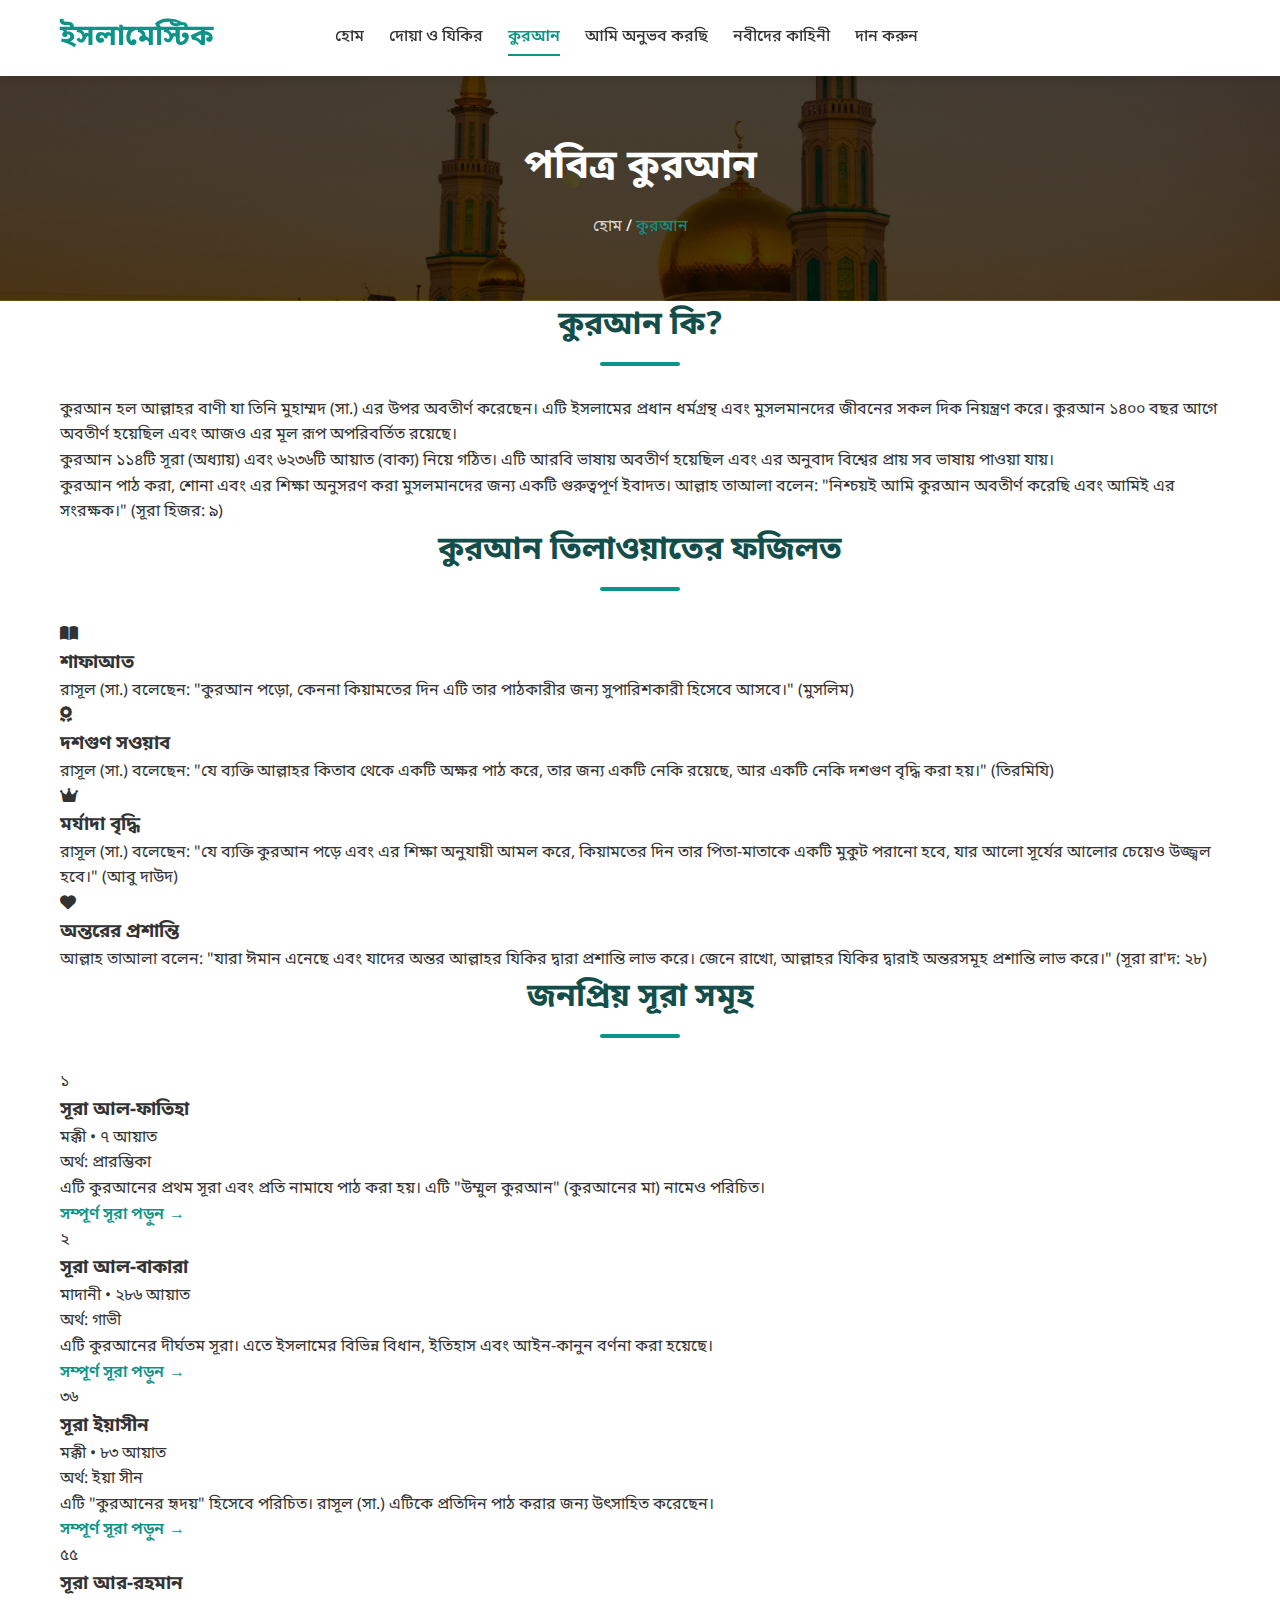
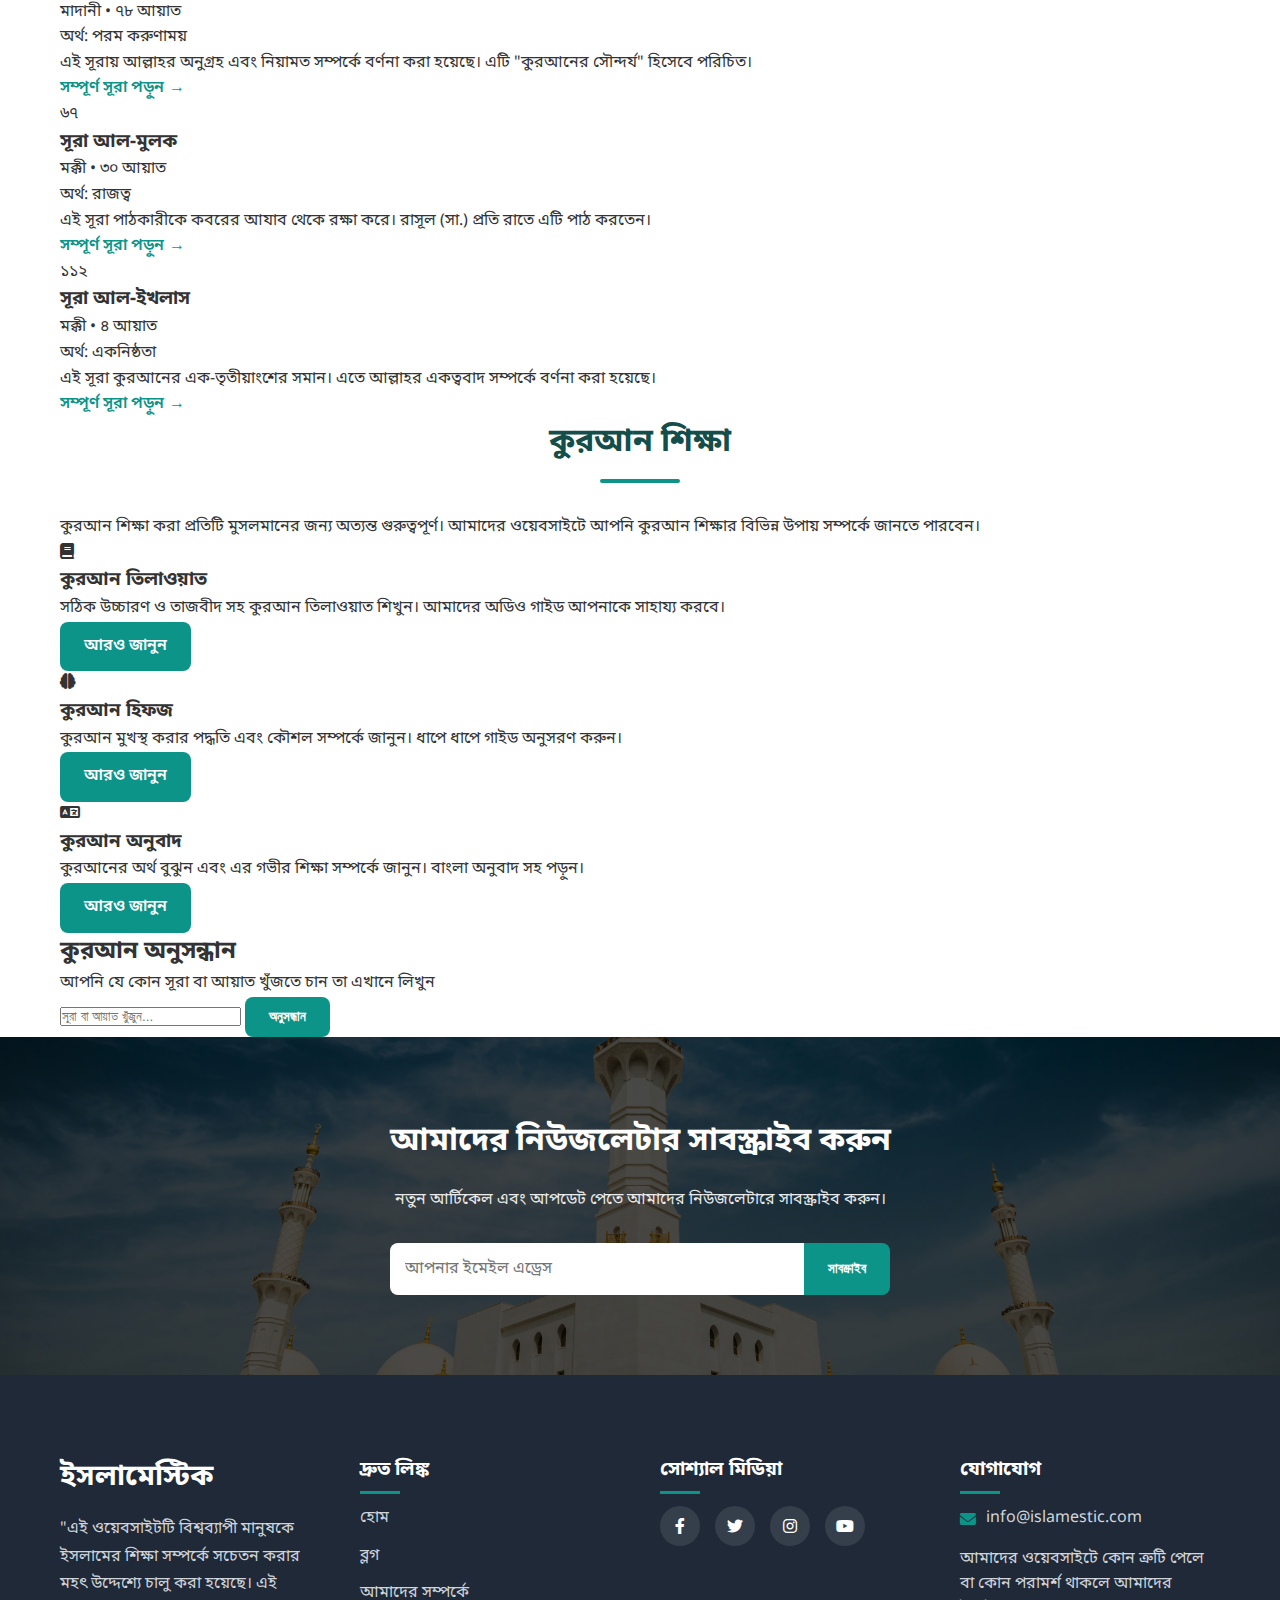
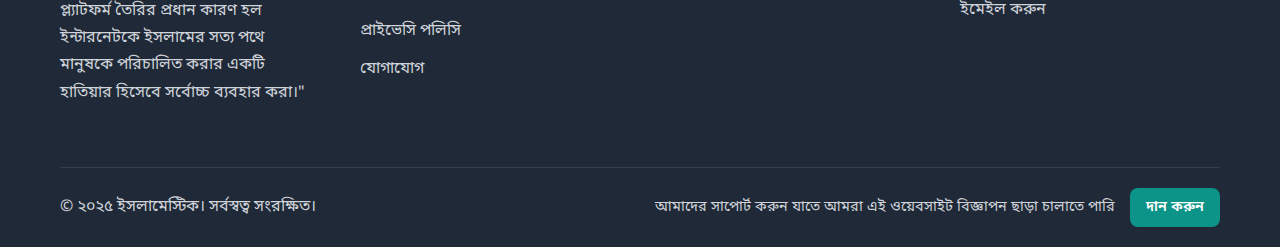
<file: quran.html>
<!DOCTYPE html>
<html lang="bn">
<head>
    <meta charset="UTF-8">
    <meta name="viewport" content="width=device-width, initial-scale=1.0">
    <title>ইসলামেস্টিক | কুরআন</title>
    <link rel="stylesheet" href="css/style.css">
    <link rel="stylesheet" href="https://cdnjs.cloudflare.com/ajax/libs/font-awesome/6.0.0/css/all.min.css">
    <link href="https://fonts.googleapis.com/css2?family=Noto+Sans+Bengali:wght@400;500;600;700&display=swap" rel="stylesheet">
</head>
<body>
    <header>
        <div class="container">
            <div class="logo">
                <h1>ইসলামেস্টিক</h1>
            </div>
            <nav>
                <ul>
                    <li><a href="index.html">হোম</a></li>
                    <li><a href="dua.html">দোয়া ও যিকির</a></li>
                    <li><a href="quran.html" class="active">কুরআন</a></li>
                    <li><a href="feeling.html">আমি অনুভব করছি</a></li>
                    <li><a href="prophets.html">নবীদের কাহিনী</a></li>
                    <li><a href="donate.html">দান করুন</a></li>
                </ul>
            </nav>
            <div class="mobile-menu-btn">
                <i class="fas fa-bars"></i>
            </div>
            <div class="social-icons header-social">
                <a href="#"><i class="fab fa-facebook-f"></i></a>
                <a href="#"><i class="fab fa-instagram"></i></a>
                <a href="#"><i class="fab fa-twitter"></i></a>
                <a href="#"><i class="fab fa-youtube"></i></a>
            </div>
        </div>
    </header>

    <section class="page-header">
        <div class="container">
            <h1>পবিত্র কুরআন</h1>
            <div class="breadcrumb">
                <a href="index.html">হোম</a> / <span>কুরআন</span>
            </div>
        </div>
    </section>

    <section class="quran-intro">
        <div class="container">
            <div class="intro-content">
                <h2 class="section-title">কুরআন কি?</h2>
                <p>কুরআন হল আল্লাহর বাণী যা তিনি মুহাম্মদ (সা.) এর উপর অবতীর্ণ করেছেন। এটি ইসলামের প্রধান ধর্মগ্রন্থ এবং মুসলমানদের জীবনের সকল দিক নিয়ন্ত্রণ করে। কুরআন ১৪০০ বছর আগে অবতীর্ণ হয়েছিল এবং আজও এর মূল রূপ অপরিবর্তিত রয়েছে।</p>
                <p>কুরআন ১১৪টি সূরা (অধ্যায়) এবং ৬২৩৬টি আয়াত (বাক্য) নিয়ে গঠিত। এটি আরবি ভাষায় অবতীর্ণ হয়েছিল এবং এর অনুবাদ বিশ্বের প্রায় সব ভাষায় পাওয়া যায়।</p>
                <p>কুরআন পাঠ করা, শোনা এবং এর শিক্ষা অনুসরণ করা মুসলমানদের জন্য একটি গুরুত্বপূর্ণ ইবাদত। আল্লাহ তাআলা বলেন: "নিশ্চয়ই আমি কুরআন অবতীর্ণ করেছি এবং আমিই এর সংরক্ষক।" (সূরা হিজর: ৯)</p>
            </div>
        </div>
    </section>

    <section class="quran-virtues">
        <div class="container">
            <h2 class="section-title">কুরআন তিলাওয়াতের ফজিলত</h2>
            <div class="virtues-grid">
                <div class="virtue-card">
                    <div class="virtue-icon">
                        <i class="fas fa-book-open"></i>
                    </div>
                    <h3>শাফাআত</h3>
                    <p>রাসূল (সা.) বলেছেন: "কুরআন পড়ো, কেননা কিয়ামতের দিন এটি তার পাঠকারীর জন্য সুপারিশকারী হিসেবে আসবে।" (মুসলিম)</p>
                </div>
                
                <div class="virtue-card">
                    <div class="virtue-icon">
                        <i class="fas fa-award"></i>
                    </div>
                    <h3>দশগুণ সওয়াব</h3>
                    <p>রাসূল (সা.) বলেছেন: "যে ব্যক্তি আল্লাহর কিতাব থেকে একটি অক্ষর পাঠ করে, তার জন্য একটি নেকি রয়েছে, আর একটি নেকি দশগুণ বৃদ্ধি করা হয়।" (তিরমিযি)</p>
                </div>
                
                <div class="virtue-card">
                    <div class="virtue-icon">
                        <i class="fas fa-crown"></i>
                    </div>
                    <h3>মর্যাদা বৃদ্ধি</h3>
                    <p>রাসূল (সা.) বলেছেন: "যে ব্যক্তি কুরআন পড়ে এবং এর শিক্ষা অনুযায়ী আমল করে, কিয়ামতের দিন তার পিতা-মাতাকে একটি মুকুট পরানো হবে, যার আলো সূর্যের আলোর চেয়েও উজ্জ্বল হবে।" (আবু দাউদ)</p>
                </div>
                
                <div class="virtue-card">
                    <div class="virtue-icon">
                        <i class="fas fa-heart"></i>
                    </div>
                    <h3>অন্তরের প্রশান্তি</h3>
                    <p>আল্লাহ তাআলা বলেন: "যারা ঈমান এনেছে এবং যাদের অন্তর আল্লাহর যিকির দ্বারা প্রশান্তি লাভ করে। জেনে রাখো, আল্লাহর যিকির দ্বারাই অন্তরসমূহ প্রশান্তি লাভ করে।" (সূরা রা'দ: ২৮)</p>
                </div>
            </div>
        </div>
    </section>

    <section class="popular-surahs">
        <div class="container">
            <h2 class="section-title">জনপ্রিয় সূরা সমূহ</h2>
            <div class="surahs-grid">
                <div class="surah-card">
                    <div class="surah-number">১</div>
                    <div class="surah-content">
                        <h3 class="surah-title">সূরা আল-ফাতিহা</h3>
                        <p class="surah-info">মক্কী • ৭ আয়াত</p>
                        <p class="surah-meaning">অর্থ: প্রারম্ভিকা</p>
                        <p class="surah-description">এটি কুরআনের প্রথম সূরা এবং প্রতি নামাযে পাঠ করা হয়। এটি "উম্মুল কুরআন" (কুরআনের মা) নামেও পরিচিত।</p>
                        <a href="surah-fatiha.html" class="read-more">সম্পূর্ণ সূরা পড়ুন</a>
                    </div>
                </div>
                
                <div class="surah-card">
                    <div class="surah-number">২</div>
                    <div class="surah-content">
                        <h3 class="surah-title">সূরা আল-বাকারা</h3>
                        <p class="surah-info">মাদানী • ২৮৬ আয়াত</p>
                        <p class="surah-meaning">অর্থ: গাভী</p>
                        <p class="surah-description">এটি কুরআনের দীর্ঘতম সূরা। এতে ইসলামের বিভিন্ন বিধান, ইতিহাস এবং আইন-কানুন বর্ণনা করা হয়েছে।</p>
                        <a href="surah-baqarah.html" class="read-more">সম্পূর্ণ সূরা পড়ুন</a>
                    </div>
                </div>
                
                <div class="surah-card">
                    <div class="surah-number">৩৬</div>
                    <div class="surah-content">
                        <h3 class="surah-title">সূরা ইয়াসীন</h3>
                        <p class="surah-info">মক্কী • ৮৩ আয়াত</p>
                        <p class="surah-meaning">অর্থ: ইয়া সীন</p>
                        <p class="surah-description">এটি "কুরআনের হৃদয়" হিসেবে পরিচিত। রাসূল (সা.) এটিকে প্রতিদিন পাঠ করার জন্য উৎসাহিত করেছেন।</p>
                        <a href="surah-yasin.html" class="read-more">সম্পূর্ণ সূরা পড়ুন</a>
                    </div>
                </div>
                
                <div class="surah-card">
                    <div class="surah-number">৫৫</div>
                    <div class="surah-content">
                        <h3 class="surah-title">সূরা আর-রহমান</h3>
                        <p class="surah-info">মাদানী • ৭৮ আয়াত</p>
                        <p class="surah-meaning">অর্থ: পরম করুণাময়</p>
                        <p class="surah-description">এই সূরায় আল্লাহর অনুগ্রহ এবং নিয়ামত সম্পর্কে বর্ণনা করা হয়েছে। এটি "কুরআনের সৌন্দর্য" হিসেবে পরিচিত।</p>
                        <a href="surah-rahman.html" class="read-more">সম্পূর্ণ সূরা পড়ুন</a>
                    </div>
                </div>
                
                <div class="surah-card">
                    <div class="surah-number">৬৭</div>
                    <div class="surah-content">
                        <h3 class="surah-title">সূরা আল-মুলক</h3>
                        <p class="surah-info">মক্কী • ৩০ আয়াত</p>
                        <p class="surah-meaning">অর্থ: রাজত্ব</p>
                        <p class="surah-description">এই সূরা পাঠকারীকে কবরের আযাব থেকে রক্ষা করে। রাসূল (সা.) প্রতি রাতে এটি পাঠ করতেন।</p>
                        <a href="surah-mulk.html" class="read-more">সম্পূর্ণ সূরা পড়ুন</a>
                    </div>
                </div>
                
                <div class="surah-card">
                    <div class="surah-number">১১২</div>
                    <div class="surah-content">
                        <h3 class="surah-title">সূরা আল-ইখলাস</h3>
                        <p class="surah-info">মক্কী • ৪ আয়াত</p>
                        <p class="surah-meaning">অর্থ: একনিষ্ঠতা</p>
                        <p class="surah-description">এই সূরা কুরআনের এক-তৃতীয়াংশের সমান। এতে আল্লাহর একত্ববাদ সম্পর্কে বর্ণনা করা হয়েছে।</p>
                        <a href="surah-ikhlas.html" class="read-more">সম্পূর্ণ সূরা পড়ুন</a>
                    </div>
                </div>
            </div>
        </div>
    </section>

    <section class="quran-learning">
        <div class="container">
            <h2 class="section-title">কুরআন শিক্ষা</h2>
            <div class="learning-content">
                <p>কুরআন শিক্ষা করা প্রতিটি মুসলমানের জন্য অত্যন্ত গুরুত্বপূর্ণ। আমাদের ওয়েবসাইটে আপনি কুরআন শিক্ষার বিভিন্ন উপায় সম্পর্কে জানতে পারবেন।</p>
                
                <div class="learning-methods">
                    <div class="method-card">
                        <div class="method-icon">
                            <i class="fas fa-book"></i>
                        </div>
                        <h3>কুরআন তিলাওয়াত</h3>
                        <p>সঠিক উচ্চারণ ও তাজবীদ সহ কুরআন তিলাওয়াত শিখুন। আমাদের অডিও গাইড আপনাকে সাহায্য করবে।</p>
                        <a href="quran-recitation.html" class="btn">আরও জানুন</a>
                    </div>
                    
                    <div class="method-card">
                        <div class="method-icon">
                            <i class="fas fa-brain"></i>
                        </div>
                        <h3>কুরআন হিফজ</h3>
                        <p>কুরআন মুখস্থ করার পদ্ধতি এবং কৌশল সম্পর্কে জানুন। ধাপে ধাপে গাইড অনুসরণ করুন।</p>
                        <a href="quran-memorization.html" class="btn">আরও জানুন</a>
                    </div>
                    
                    <div class="method-card">
                        <div class="method-icon">
                            <i class="fas fa-language"></i>
                        </div>
                        <h3>কুরআন অনুবাদ</h3>
                        <p>কুরআনের অর্থ বুঝুন এবং এর গভীর শিক্ষা সম্পর্কে জানুন। বাংলা অনুবাদ সহ পড়ুন।</p>
                        <a href="quran-translation.html" class="btn">আরও জানুন</a>
                    </div>
                </div>
            </div>
        </div>
    </section>

    <section class="quran-search">
        <div class="container">
            <div class="search-content">
                <h2>কুরআন অনুসন্ধান</h2>
                <p>আপনি যে কোন সূরা বা আয়াত খুঁজতে চান তা এখানে লিখুন</p>
                <form class="search-form">
                    <input type="text" placeholder="সূরা বা আয়াত খুঁজুন..." required>
                    <button type="submit" class="btn">অনুসন্ধান</button>
                </form>
            </div>
        </div>
    </section>

    <section class="newsletter">
        <div class="container">
            <div class="newsletter-content">
                <h2>আমাদের নিউজলেটার সাবস্ক্রাইব করুন</h2>
                <p>নতুন আর্টিকেল এবং আপডেট পেতে আমাদের নিউজলেটারে সাবস্ক্রাইব করুন।</p>
                <form class="newsletter-form">
                    <input type="email" placeholder="আপনার ইমেইল এড্রেস" required>
                    <button type="submit" class="btn">সাবস্ক্রাইব</button>
                </form>
            </div>
        </div>
    </section>

    <footer>
        <div class="container">
            <div class="footer-content">
                <div class="footer-logo">
                    <h2>ইসলামেস্টিক</h2>
                    <p>"এই ওয়েবসাইটটি বিশ্বব্যাপী মানুষকে ইসলামের শিক্ষা সম্পর্কে সচেতন করার মহৎ উদ্দেশ্যে চালু করা হয়েছে। এই প্ল্যাটফর্ম তৈরির প্রধান কারণ হল ইন্টারনেটকে ইসলামের সত্য পথে মানুষকে পরিচালিত করার একটি হাতিয়ার হিসেবে সর্বোচ্চ ব্যবহার করা।"</p>
                </div>
                <div class="footer-links">
                    <h3>দ্রুত লিঙ্ক</h3>
                    <ul>
                        <li><a href="index.html">হোম</a></li>
                        <li><a href="blogs.html">ব্লগ</a></li>
                        <li><a href="about.html">আমাদের সম্পর্কে</a></li>
                        <li><a href="privacy.html">প্রাইভেসি পলিসি</a></li>
                        <li><a href="contact.html">যোগাযোগ</a></li>
                    </ul>
                </div>
                <div class="footer-social">
                    <h3>সোশ্যাল মিডিয়া</h3>
                    <div class="social-icons">
                        <a href="#"><i class="fab fa-facebook-f"></i></a>
                        <a href="#"><i class="fab fa-twitter"></i></a>
                        <a href="#"><i class="fab fa-instagram"></i></a>
                        <a href="#"><i class="fab fa-youtube"></i></a>
                    </div>
                </div>
                <div class="footer-contact">
                    <h3>যোগাযোগ</h3>
                    <p><i class="fas fa-envelope"></i> info@islamestic.com</p>
                    <p>আমাদের ওয়েবসাইটে কোন ত্রুটি পেলে বা কোন পরামর্শ থাকলে আমাদের ইমেইল করুন</p>
                </div>
            </div>
            <div class="footer-bottom">
                <p>&copy; ২০২৫ ইসলামেস্টিক। সর্বস্বত্ব সংরক্ষিত।</p>
                <div class="donate-footer">
                    <p>আমাদের সাপোর্ট করুন যাতে আমরা এই ওয়েবসাইট বিজ্ঞাপন ছাড়া চালাতে পারি</p>
                    <a href="donate.html" class="btn">দান করুন</a>
                </div>
            </div>
        </div>
    </footer>

    <script src="js/script.js"></script>
</body>
</html>
</file>
<file: css/style.css>
/* Global Styles */
:root {
    --primary-color: #0d9488;
    --secondary-color: #134e4a;
    --accent-color: #14b8a6;
    --text-color: #333;
    --light-text: #666;
    --lighter-text: #999;
    --bg-color: #fff;
    --light-bg: #f8f9fa;
    --border-color: #e5e7eb;
    --box-shadow: 0 4px 6px rgba(0, 0, 0, 0.1);
    --transition: all 0.3s ease;
    --border-radius: 8px;
}

* {
    margin: 0;
    padding: 0;
    box-sizing: border-box;
}

body {
    font-family: 'Noto Sans Bengali', sans-serif;
    color: var(--text-color);
    line-height: 1.6;
    background-color: var(--bg-color);
}

a {
    text-decoration: none;
    color: var(--primary-color);
    transition: var(--transition);
}

a:hover {
    color: var(--secondary-color);
}

ul {
    list-style: none;
}

img {
    max-width: 100%;
    height: auto;
    display: block;
}

.container {
    width: 100%;
    max-width: 1200px;
    margin: 0 auto;
    padding: 0 20px;
}

.btn {
    display: inline-block;
    background-color: var(--primary-color);
    color: white;
    padding: 12px 24px;
    border-radius: var(--border-radius);
    font-weight: 600;
    transition: var(--transition);
    border: none;
    cursor: pointer;
}

.btn:hover {
    background-color: var(--secondary-color);
    color: white;
    transform: translateY(-2px);
}

.section-title {
    font-size: 2rem;
    margin-bottom: 2rem;
    text-align: center;
    position: relative;
    color: var(--secondary-color);
}

.section-title::after {
    content: '';
    display: block;
    width: 80px;
    height: 4px;
    background-color: var(--primary-color);
    margin: 10px auto 0;
    border-radius: 2px;
}

/* Header Styles */
header {
    background-color: white;
    box-shadow: 0 2px 10px rgba(0, 0, 0, 0.1);
    position: sticky;
    top: 0;
    z-index: 1000;
}

header .container {
    display: flex;
    justify-content: space-between;
    align-items: center;
    padding: 15px 20px;
}

.logo h1 {
    font-size: 1.8rem;
    color: var(--primary-color);
}

nav ul {
    display: flex;
}

nav ul li {
    margin-left: 25px;
}

nav ul li a {
    color: var(--text-color);
    font-weight: 500;
    padding: 8px 0;
    position: relative;
}

nav ul li a::after {
    content: '';
    position: absolute;
    bottom: 0;
    left: 0;
    width: 0;
    height: 2px;
    background-color: var(--primary-color);
    transition: var(--transition);
}

nav ul li a:hover::after,
nav ul li a.active::after {
    width: 100%;
}

nav ul li a.active {
    color: var(--primary-color);
    font-weight: 600;
}

.mobile-menu-btn {
    display: none;
    font-size: 1.5rem;
    cursor: pointer;
    color: var(--text-color);
}

.header-social {
    display: flex;
    gap: 15px;
}

.header-social a {
    color: var(--text-color);
    font-size: 1.2rem;
}

.header-social a:hover {
    color: var(--primary-color);
}

/* Hero Section */
.hero {
    background: linear-gradient(rgba(0, 0, 0, 0.6), rgba(0, 0, 0, 0.6)), url('../images/hero-bg.jpg');
    background-size: cover;
    background-position: center;
    color: white;
    padding: 100px 0;
    text-align: center;
}

.hero-content {
    max-width: 800px;
    margin: 0 auto;
}

.hero-content h2 {
    font-size: 2.5rem;
    margin-bottom: 20px;
}

.hero-content p {
    font-size: 1.1rem;
    margin-bottom: 30px;
    opacity: 0.9;
}

.hero .search-box {
    display: flex;
    max-width: 500px;
    margin: 30px auto 0;
}

.hero .search-box input {
    flex: 1;
    padding: 15px;
    border: none;
    border-radius: var(--border-radius) 0 0 var(--border-radius);
    font-size: 1rem;
    font-family: 'Noto Sans Bengali', sans-serif;
}

.hero .search-box button {
    background-color: var(--primary-color);
    color: white;
    border: none;
    padding: 0 20px;
    border-radius: 0 var(--border-radius) var(--border-radius) 0;
    cursor: pointer;
    transition: var(--transition);
}

.hero .search-box button:hover {
    background-color: var(--secondary-color);
}

/* Featured Posts Section */
.featured-posts {
    padding: 80px 0;
}

.posts-grid {
    display: grid;
    grid-template-columns: repeat(auto-fill, minmax(350px, 1fr));
    gap: 30px;
}

.post-card {
    background-color: white;
    border-radius: var(--border-radius);
    overflow: hidden;
    box-shadow: var(--box-shadow);
    transition: var(--transition);
}

.post-card:hover {
    transform: translateY(-5px);
    box-shadow: 0 10px 20px rgba(0, 0, 0, 0.1);
}

.post-image {
    height: 200px;
    overflow: hidden;
}

.post-image img {
    width: 100%;
    height: 100%;
    object-fit: cover;
    transition: transform 0.5s ease;
}

.post-card:hover .post-image img {
    transform: scale(1.05);
}

.post-content {
    padding: 20px;
}

.post-category {
    display: inline-block;
    background-color: var(--accent-color);
    color: white;
    padding: 5px 10px;
    border-radius: 4px;
    font-size: 0.8rem;
    margin-bottom: 10px;
}

.post-title {
    font-size: 1.3rem;
    margin-bottom: 10px;
    line-height: 1.4;
}

.post-meta {
    display: flex;
    justify-content: space-between;
    color: var(--light-text);
    font-size: 0.9rem;
    margin-bottom: 15px;
}

.post-excerpt {
    color: var(--light-text);
    margin-bottom: 15px;
    line-height: 1.6;
}

.read-more {
    display: inline-block;
    color: var(--primary-color);
    font-weight: 600;
    position: relative;
}

.read-more::after {
    content: '→';
    margin-left: 5px;
    transition: var(--transition);
}

.read-more:hover::after {
    margin-left: 10px;
}

/* Categories Section */
.categories {
    padding: 80px 0;
    background-color: var(--light-bg);
}

.categories-grid {
    display: grid;
    grid-template-columns: repeat(auto-fill, minmax(250px, 1fr));
    gap: 30px;
}

.category-card {
    background-color: white;
    border-radius: var(--border-radius);
    padding: 30px 20px;
    text-align: center;
    box-shadow: var(--box-shadow);
    transition: var(--transition);
    display: flex;
    flex-direction: column;
    align-items: center;
}

.category-card:hover {
    transform: translateY(-5px);
    box-shadow: 0 10px 20px rgba(0, 0, 0, 0.1);
}

.category-icon {
    width: 70px;
    height: 70px;
    background-color: rgba(13, 148, 136, 0.1);
    border-radius: 50%;
    display: flex;
    align-items: center;
    justify-content: center;
    margin-bottom: 20px;
}

.category-icon i {
    font-size: 1.8rem;
    color: var(--primary-color);
}

.category-card h3 {
    font-size: 1.2rem;
    margin-bottom: 10px;
    color: var(--text-color);
}

.category-card p {
    color: var(--light-text);
    font-size: 0.9rem;
}

/* Revert Stories & Virtues Sections */
.revert-stories, .virtues {
    padding: 80px 0;
}

.revert-stories {
    background-color: var(--light-bg);
}

.view-all-btn {
    text-align: center;
    margin-top: 40px;
}

/* Newsletter Section */
.newsletter {
    padding: 80px 0;
    background: linear-gradient(rgba(0, 0, 0, 0.7), rgba(0, 0, 0, 0.7)), url('../images/newsletter-bg.jpg');
    background-size: cover;
    background-position: center;
    color: white;
    text-align: center;
}

.newsletter-content {
    max-width: 600px;
    margin: 0 auto;
}

.newsletter-content h2 {
    font-size: 2rem;
    margin-bottom: 20px;
}

.newsletter-content p {
    margin-bottom: 30px;
    opacity: 0.9;
}

.newsletter-form {
    display: flex;
    max-width: 500px;
    margin: 0 auto;
}

.newsletter-form input {
    flex: 1;
    padding: 15px;
    border: none;
    border-radius: var(--border-radius) 0 0 var(--border-radius);
    font-size: 1rem;
    font-family: 'Noto Sans Bengali', sans-serif;
}

.newsletter-form button {
    border-radius: 0 var(--border-radius) var(--border-radius) 0;
}

/* Footer */
footer {
    background-color: #1f2937;
    color: white;
    padding: 80px 0 20px;
}

.footer-content {
    display: grid;
    grid-template-columns: repeat(auto-fit, minmax(250px, 1fr));
    gap: 40px;
    margin-bottom: 60px;
}

.footer-logo h2 {
    font-size: 1.8rem;
    margin-bottom: 15px;
    color: white;
}

.footer-logo p {
    color: #d1d5db;
    line-height: 1.7;
}

.footer-links h3, .footer-social h3, .footer-contact h3 {
    font-size: 1.2rem;
    margin-bottom: 20px;
    position: relative;
    display: inline-block;
}

.footer-links h3::after, .footer-social h3::after, .footer-contact h3::after {
    content: '';
    position: absolute;
    bottom: -8px;
    left: 0;
    width: 40px;
    height: 3px;
    background-color: var(--primary-color);
}

.footer-links ul li {
    margin-bottom: 12px;
}

.footer-links ul li a {
    color: #d1d5db;
    transition: var(--transition);
}

.footer-links ul li a:hover {
    color: white;
    padding-left: 5px;
}

.social-icons {
    display: flex;
    gap: 15px;
}

.social-icons a {
    display: flex;
    align-items: center;
    justify-content: center;
    width: 40px;
    height: 40px;
    background-color: rgba(255, 255, 255, 0.1);
    border-radius: 50%;
    color: white;
    transition: var(--transition);
}

.social-icons a:hover {
    background-color: var(--primary-color);
    transform: translateY(-3px);
}

.footer-contact p {
    margin-bottom: 15px;
    color: #d1d5db;
    display: flex;
    align-items: center;
}

.footer-contact p i {
    margin-right: 10px;
    color: var(--primary-color);
}

.footer-bottom {
    border-top: 1px solid rgba(255, 255, 255, 0.1);
    padding-top: 20px;
    display: flex;
    justify-content: space-between;
    align-items: center;
    flex-wrap: wrap;
    gap: 20px;
}

.footer-bottom p {
    color: #d1d5db;
}

.donate-footer {
    display: flex;
    align-items: center;
    gap: 15px;
}

.donate-footer p {
    font-size: 0.9rem;
}

.donate-footer .btn {
    padding: 8px 16px;
    font-size: 0.9rem;
}

/* Page Header */
.page-header {
    background: linear-gradient(rgba(0, 0, 0, 0.7), rgba(0, 0, 0, 0.7)), url('../images/page-header-bg.jpg');
    background-size: cover;
    background-position: center;
    color: white;
    padding: 60px 0;
    text-align: center;
}

.page-header h1 {
    font-size: 2.5rem;
    margin-bottom: 15px;
}

.breadcrumb {
    font-size: 1rem;
}

.breadcrumb a {
    color: rgba(255, 255, 255, 0.8);
}

.breadcrumb a:hover {
    color: white;
}

.breadcrumb span {
    color: var(--primary-color);
}

/* Blog Filters */
.blog-filters {
    padding: 30px 0;
    background-color: var(--light-bg);
}

.filter-container {
    display: flex;
    justify-content: space-between;
    align-items: center;
    flex-wrap: wrap;
    gap: 20px;
}

.search-box {
    display: flex;
    max-width: 300px;
}

.search-box input {
    flex: 1;
    padding: 10px 15px;
    border: 1px solid var(--border-color);
    border-radius: var(--border-radius) 0 0 var(--border-radius);
    font-family: 'Noto Sans Bengali', sans-serif;
}

.search-box button {
    background-color: var(--primary-color);
    color: white;
    border: none;
    padding: 0 15px;
    border-radius: 0 var(--border-radius) var(--border-radius) 0;
    cursor: pointer;
}

.category-filter select, .sort-filter select {
    padding: 10px 15px;
    border: 1px solid var(--border-color);
    border-radius: var(--border-radius);
    background-color: white;
    font-family: 'Noto Sans Bengali', sans-serif;
    cursor: pointer;
}

/* Blog Posts Section */
.blog-posts {
    padding: 60px 0;
}

/* Pagination */
.pagination {
    display: flex;
    justify-content: center;
    margin-top: 50px;
    gap: 5px;
}

.pagination a {
    display: flex;
    align-items: center;
    justify-content: center;
    width: 40px;
    height: 40px;
    background-color: white;
    border: 1px solid var(--border-color);
    border-radius: var(--border-radius);
    color: var(--text-color);
    font-weight: 500;
    transition: var(--transition);
}

.pagination a:hover, .pagination a.active {
    background-color: var(--primary-color);
    color: white;
    border-color: var(--primary-color);
}

.pagination a.next {
    width: auto;
    padding: 0 15px;
}

/* Single Post Page */
.single-post {
    padding: 60px 0;
}

.post-header {
    margin-bottom: 30px;
}

.post-header .post-title {
    font-size: 2.5rem;
    margin-bottom: 15px;
}

.post-header .post-meta {
    margin-bottom: 20px;
}

.post-content {
    line-height: 1.8;
}

.post-content p {
    margin-bottom: 20px;
}

.post-content h2, .post-content h3 {
    margin: 30px 0 15px;
}

.post-content ul, .post-content ol {
    margin-bottom: 20px;
    padding-left: 20px;
}

.post-content ul li, .post-content ol li {
    margin-bottom: 10px;
}

.post-content img {
    border-radius: var(--border-radius);
    margin: 30px 0;
}

.post-content blockquote {
    border-left: 4px solid var(--primary-color);
    padding: 15px 20px;
    background-color: var(--light-bg);
    margin: 30px 0;
    font-style: italic;
}

.post-tags {
    margin-top: 40px;
    display: flex;
    flex-wrap: wrap;
    gap: 10px;
}

.post-tags a {
    display: inline-block;
    background-color: var(--light-bg);
    padding: 5px 15px;
    border-radius: 20px;
    font-size: 0.9rem;
    color: var(--light-text);
    transition: var(--transition);
}

.post-tags a:hover {
    background-color: var(--primary-color);
    color: white;
}

.post-share {
    margin-top: 30px;
    display: flex;
    align-items: center;
}

.post-share span {
    margin-right: 15px;
    font-weight: 600;
}

/* Related Posts */
.related-posts {
    padding: 60px 0;
    background-color: var(--light-bg);
}

/* Comments Section */
.comments-section {
    padding: 60px 0;
}

.comments-title {
    font-size: 1.5rem;
    margin-bottom: 30px;
}

.comment {
    display: flex;
    gap: 20px;
    margin-bottom: 30px;
    padding-bottom: 30px;
    border-bottom: 1px solid var(--border-color);
}

.comment-avatar {
    width: 60px;
    height: 60px;
    border-radius: 50%;
    overflow: hidden;
}

.comment-content {
    flex: 1;
}

.comment-author {
    font-weight: 600;
    margin-bottom: 5px;
}

.comment-date {
    font-size: 0.9rem;
    color: var(--light-text);
    margin-bottom: 10px;
}

.comment-text {
    line-height: 1.6;
    margin-bottom: 10px;
}

.comment-reply {
    color: var(--primary-color);
    font-weight: 500;
    cursor: pointer;
}

.comment-form {
    margin-top: 50px;
}

.comment-form h3 {
    font-size: 1.5rem;
    margin-bottom: 20px;
}

.form-group {
    margin-bottom: 20px;
}

.form-group label {
    display: block;
    margin-bottom: 8px;
    font-weight: 500;
}

.form-group input, .form-group textarea {
    width: 100%;
    padding: 12px 15px;
    border: 1px solid var(--border-color);
    border-radius: var(--border-radius);
    font-family: 'Noto Sans Bengali', sans-serif;
}

.form-group textarea {
    height: 150px;
    resize: vertical;
}

/* Responsive Styles */
@media (max-width: 992px) {
    .posts-grid {
        grid-template-columns: repeat(auto-fill, minmax(300px, 1fr));
    }
    
    .footer-content {
        grid-template-columns: repeat(2, 1fr);
    }
}

@media (max-width: 768px) {
    header .container {
        flex-wrap: wrap;
    }
    
    nav {
        order: 3;
        width: 100%;
        margin-top: 15px;
        display: none;
    }
    
    nav.active {
        display: block;
    }
    
    nav ul {
        flex-direction: column;
    }
    
    nav ul li {
        margin: 0;
        padding: 10px 0;
        border-bottom: 1px solid var(--border-color);
    }
    
    .mobile-menu-btn {
        display: block;
    }
    
    .hero-content h2 {
        font-size: 2rem;
    }
    
    .posts-grid {
        grid-template-columns: 1fr;
    }
    
    .categories-grid {
        grid-template-columns: repeat(auto-fill, minmax(200px, 1fr));
    }
    
    .newsletter-form {
        flex-direction: column;
    }
    
    .newsletter-form input, .newsletter-form button {
        width: 100%;
        border-radius: var(--border-radius);
    }
    
    .newsletter-form button {
        margin-top: 10px;
    }
    
    .footer-content {
        grid-template-columns: 1fr;
    }
    
    .footer-bottom {
        flex-direction: column;
        text-align: center;
    }
    
    .donate-footer {
        flex-direction: column;
    }
}

@media (max-width: 576px) {
    .section-title {
        font-size: 1.8rem;
    }
    
    .post-header .post-title {
        font-size: 1.8rem;
    }
    
    .filter-container {
        flex-direction: column;
        align-items: stretch;
    }
    
    .search-box, .category-filter, .sort-filter {
        width: 100%;
    }
}
</file>
